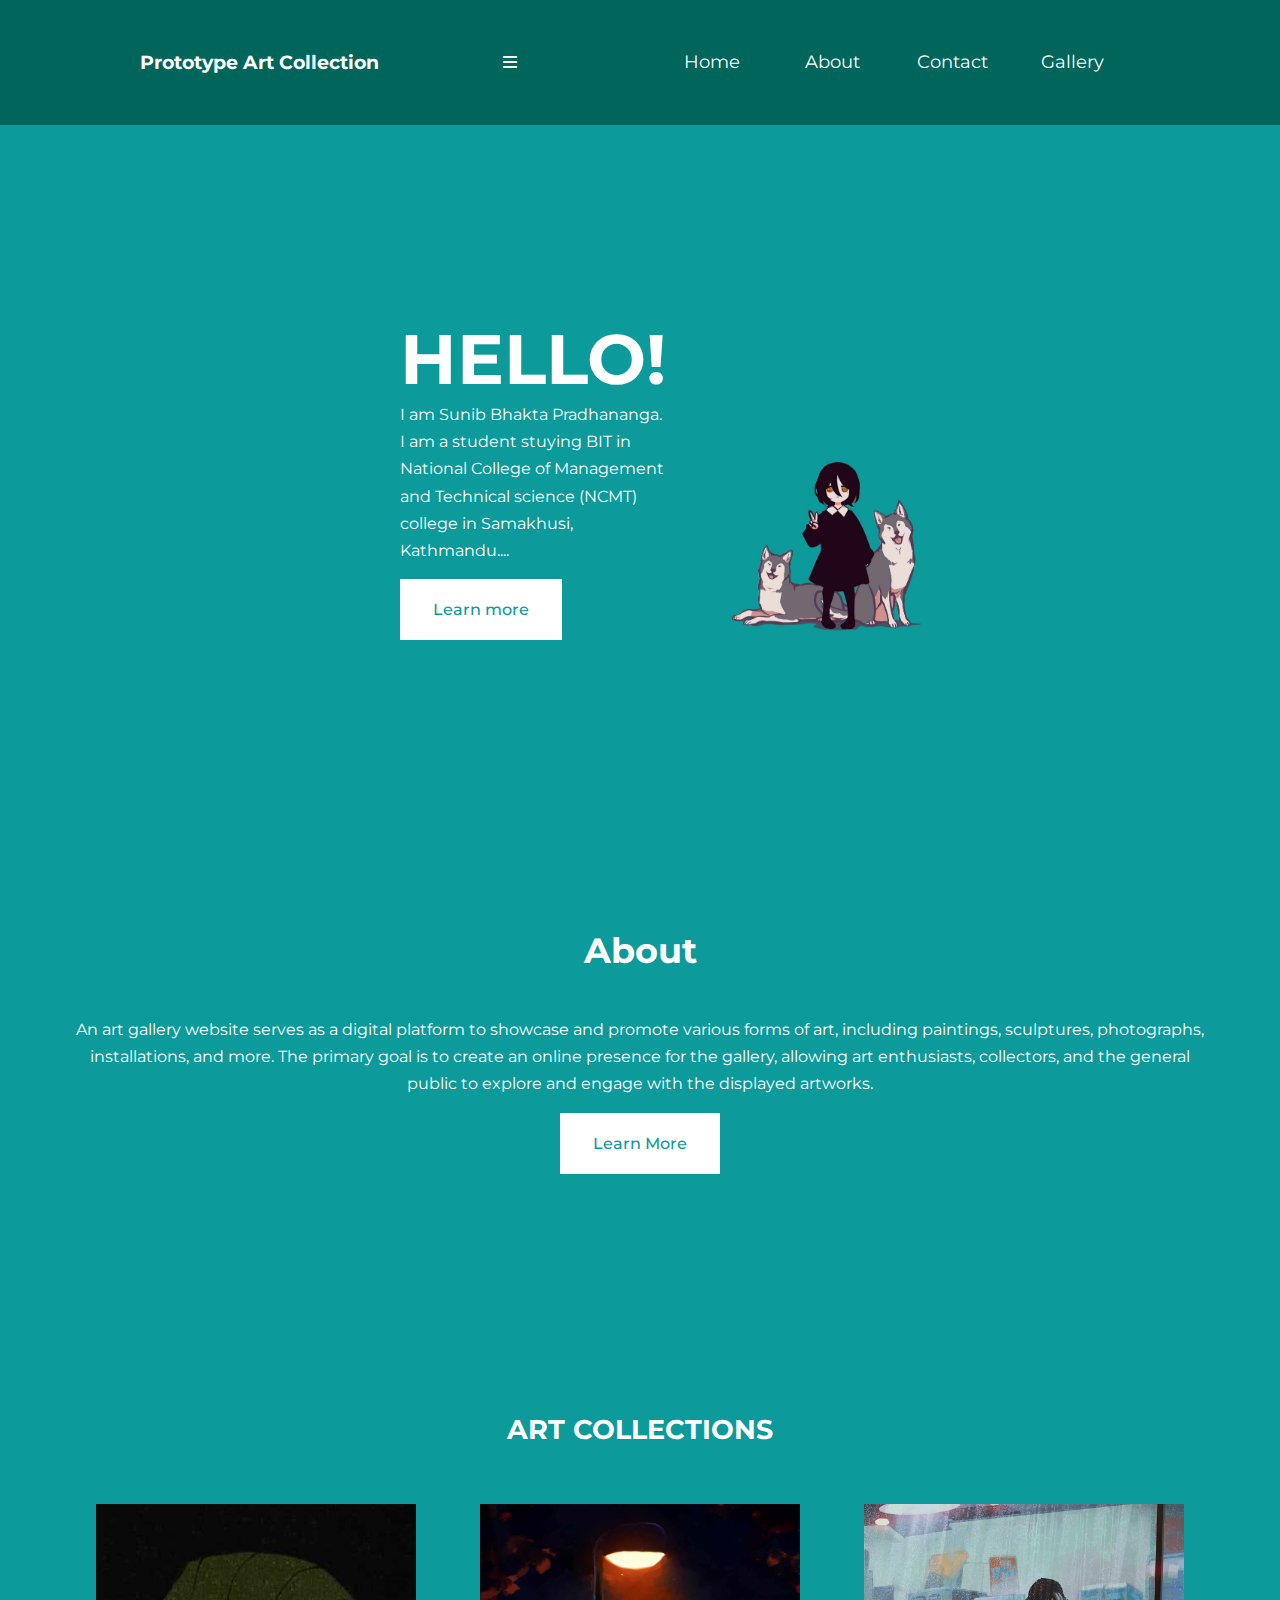
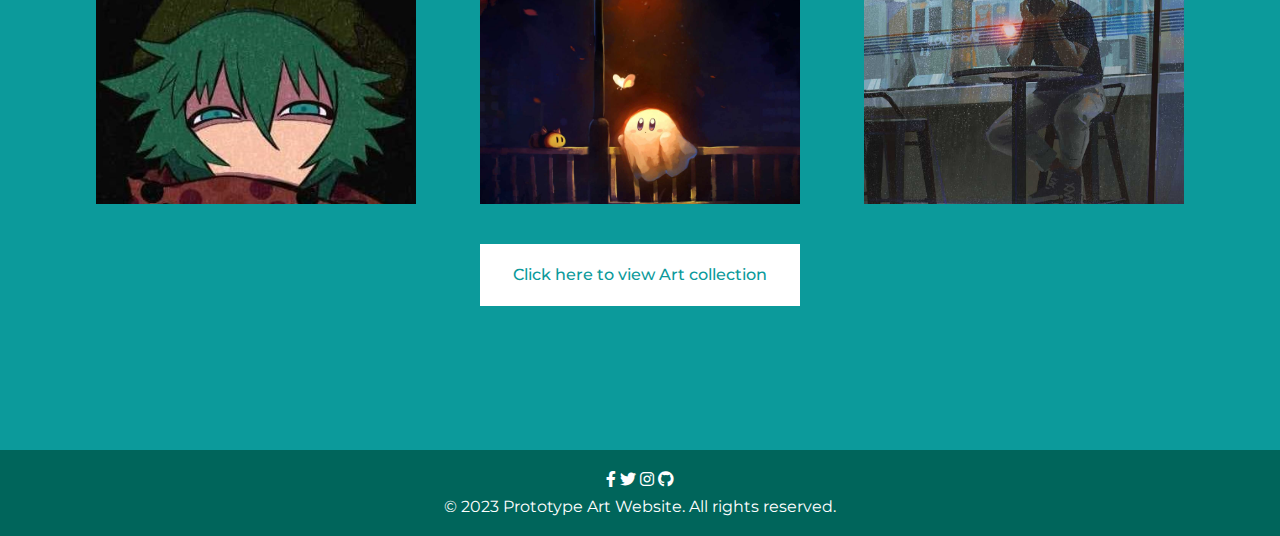
<file: index.html>
<!DOCTYPE html>
<html lang="en">

<head>
    <meta charset="UTF-8">
    <meta name="viewport" content="width=device-width, initial-scale=1.0">
    <title>Prototype Art Collection</title>
    <link rel="stylesheet" href="https://unicons.iconscout.com/release/v4.0.8/css/line.css">
    <link rel="stylesheet" href="styles.css">
    <link rel="preconnect" href="https://fonts.googleapis.com">
    <link rel="preconnect" href="https://fonts.gstatic.com" crossorigin>
    <link rel="stylesheet" href="https://cdnjs.cloudflare.com/ajax/libs/font-awesome/6.0.0-beta3/css/all.min.css">
    <link rel="icon" href="images/178390.png" type="image/icon type">
    <link href="https://fonts.googleapis.com/css2?family=Montserrat:wght@300;400;500;600;700;900&display=swap"
        rel="stylesheet">
    <style>
        .hamburger-menu {
            display: flex;
            align-items: center;
            cursor: pointer;
            margin-right: 20px; /* Adjust spacing as needed */
        }
    </style>
</head>

<body>
    <nav>
        <div class="container_nav__container">
            <a href="index.html">
                <h4>Prototype Art Collection</h4>
            </a>
        </div>
    
        <div class="hamburger-menu">
            <i class="fas fa-bars" onclick="toggleMenu()"></i>
        </div>
    
        <ul class="nav__menu">
            <li><a href="index.html">Home</a></li>
            <li><a href="About.html">About</a></li>
            <li><a href="Contact.html">Contact</a></li>
            <li><a href="Gallery.html">Gallery</a></li>
        </ul>
    </nav>  
    

    <header>
        <div class="container header__container">
            <div class="header__left">
                <h1 style="font-size: 70px;">HELLO!</h1>
                <p>
                    I am Sunib Bhakta Pradhananga. I am a student stuying BIT in National College of Management and Technical science (NCMT) college in Samakhusi, Kathmandu....
                </p>
                <a href="About.html" class="btn btn-primary">Learn more</a>
            </div>
            <div class="header__right">
                <div class="header__right-image">
                    <img src="./images/Nayuta.jpg">
                </div>
            </div>
        </div>
    </header>

    <section class="categories">
        <div class="container categories__container">
            <div class="categories__left">
                <h1>About</h1>
                <p>
                    An art gallery website serves as a digital platform to showcase and promote various forms of art, including paintings, sculptures, photographs, installations, and more. The primary goal is to create an online presence for the gallery, allowing art enthusiasts, collectors, and the general public to explore and engage with the displayed artworks.
                </p>
                <a href="About.html" class="btn">Learn More</a>
            </div>

            <section class="IMGS">
                <h2>ART COLLECTIONS</h2>
                <div class="ART">
                    <div>
                        <img src="./images/profile.jpg" class="ghost">
                        <p></p>
                    </div>
                    <div>
                        <img src="./images/Chibby ghost Kirby.jpg" class="ghost">
                        <p></p>
                    </div>
                    <div>
                        <img src="./images/Depress.jpg" class="ghost">
                        <p></p>
                    </div>
                </div>
                <a href="Gallery.html" class="btn">Click here to view Art collection</a>
            </section>
        </div>
    </section>

    <footer>
        <div class="social-links">
            <a href="https://www.facebook.com/sunib.pradhananga" class="social-link"><i class="fab fa-facebook-f"></i></a>
            <a href="https://twitter.com/_Sunib_" class="social-link"><i class="fab fa-twitter"></i></a>
            <a href="https://www.instagram.com/sunib_pradhananga/" class="social-link"><i class="fab fa-instagram"></i></a>
            <a href="https://github.com/zoenut" class="social-link"><i class="fab fa-github"></i></a>
        </div>
        <p>&copy; 2023 Prototype Art Website. All rights reserved.</p>
    </footer>
    

    <script>
        function toggleMenu() {
            var navMenu = document.querySelector('.nav__menu');
            navMenu.classList.toggle('open');
        }
    </script>

</body>

</html>
</file>
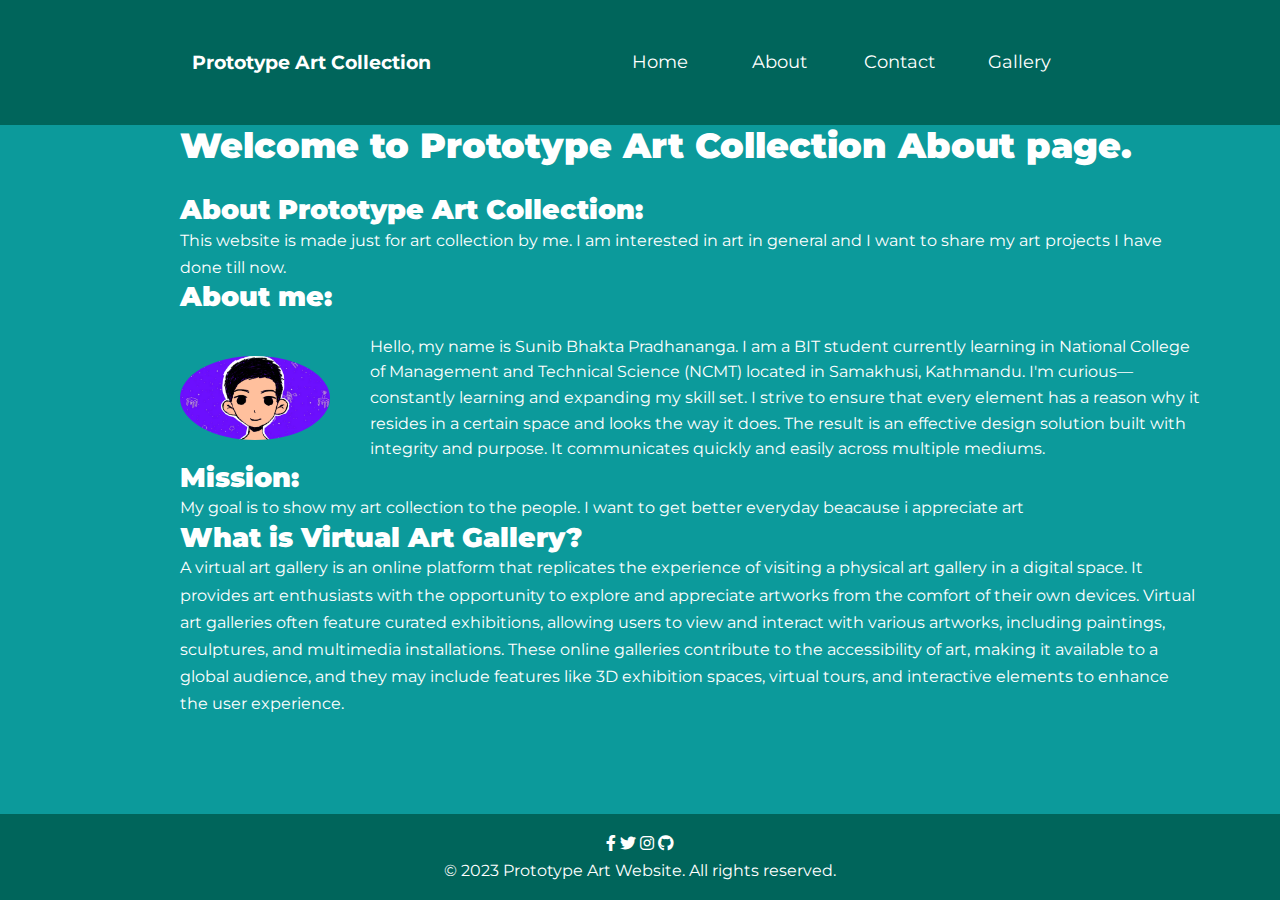
<file: About.html>
<!DOCTYPE html>
<html lang="en">

<head>
    <meta charset="UTF-8">
    <meta name="viewport" content="width=device-width, initial-scale=1.0">
    <title>About</title>
    <link rel="stylesheet" href="https://unicons.iconscout.com/release/v4.0.8/css/line.css">
    <link rel="stylesheet" href="styles.css">
    <link rel="preconnect" href="https://fonts.googleapis.com">
    <link rel="preconnect" href="https://fonts.gstatic.com" crossorigin>
    <link href="https://fonts.googleapis.com/css2?family=Montserrat:wght@300;400;500;600;700;900&display=swap"
        rel="stylesheet">
    <link rel="icon" href="images/178390.png" type="image/icon type">
    <link rel="stylesheet" href="https://cdnjs.cloudflare.com/ajax/libs/font-awesome/6.0.0-beta3/css/all.min.css">

    <style>
        /* Additional CSS styles */
        .about-me-container {
            display: flex;
            align-items: center;
            margin-top: 20px;
        }

        .about-me-image {
            flex: 0 0 auto; /* This keeps the width of the image container fixed */
            margin-right: 40px; /* Adjust margin as needed */
        }

        .about-me-image img {
            width: 150px; /* Adjust the width of the image as needed */
            height: auto;
            border-radius: 50%; /* Make the image round */
        }

        .about-me-text {
            flex: 1; /* This allows the text container to grow and occupy remaining space */
        }

        /* Optional: Adjust the font size and line height for better readability */
        .about-me-text p {
            font-size: 16px;
            line-height: 1.6;
        }
    </style>
</head>

<body>

    <nav>
        <div class="container_nav__container">
            <a href="index.html">
                <h4>Prototype Art Collection</h4>
            </a>
        </div>

        <div class="hamburger-menu">
            <i class="fas fa-bars" onclick="toggleMenu()"></i>
        </div>

        <ul class="nav__menu">
            <li><a href="index.html">Home</a></li>
            <li><a href="About.html">About</a></li>
            <li><a href="Contact.html">Contact</a></li>
            <li><a href="Gallery.html">Gallery</a></li>
        </ul>
    </nav>

    <div class="about_body">
        <h1><b>Welcome to Prototype Art Collection About page.</b></h1><br>

        <div class="grid-container">
            <div class="item1">
                <h2><b>About Prototype Art Collection:</b></h2>
                <p>This website is made just for art collection by me. I am interested in art in general and I want to share my art projects I have done till now.</p>
            </div>
            <div class="item2">
                <h2><b>About me:</b></h2>
                <div class="about-me-container">
                    <div class="about-me-image">
                        <img src="./images/sunibpfp.gif" alt="Profile Image">
                    </div>
                    <div class="about-me-text">
                        <p>Hello, my name is Sunib Bhakta Pradhananga. I am a BIT student currently learning in National College of Management and Technical Science (NCMT) located in Samakhusi, Kathmandu. I'm curious—constantly learning and expanding my skill set. I strive to ensure that every element has a reason why it resides in a certain space and looks the way it does. The result is an effective design solution built with integrity and purpose. It communicates quickly and easily across multiple mediums.</p>
                    </div>
                </div>
            </div>
            <div class="item3">
                <h2><b>Mission:</b></h2>
                <p>My goal is to show my art collection to the people. I want to get better everyday beacause i appreciate art</p>
            </div>
            <div class="item4">
                <h2><b>What is Virtual Art Gallery?</b></h2>
                <p>A virtual art gallery is an online platform that replicates the experience of visiting a physical art gallery in a digital space. It provides art enthusiasts with the opportunity to explore and appreciate artworks from the comfort of their own devices. Virtual art galleries often feature curated exhibitions, allowing users to view and interact with various artworks, including paintings, sculptures, and multimedia installations. These online galleries contribute to the accessibility of art, making it available to a global audience, and they may include features like 3D exhibition spaces, virtual tours, and interactive elements to enhance the user experience.</p>
            </div>
        </div>
    </div>

    <footer>
        <div class="social-links">
            <a href="https://www.facebook.com/sunib.pradhananga" class="social-link"><i class="fab fa-facebook-f"></i></a>
            <a href="https://twitter.com/_Sunib_" class="social-link"><i class="fab fa-twitter"></i></a>
            <a href="https://www.instagram.com/sunib_pradhananga/" class="social-link"><i class="fab fa-instagram"></i></a>
            <a href="https://github.com/zoenut" class="social-link"><i class="fab fa-github"></i></a>
        </div>
        <p>&copy; 2023 Prototype Art Website. All rights reserved.</p>
    </footer>

    <script>
        function toggleMenu() {
            var navMenu = document.querySelector('.nav__menu');
            navMenu.classList.toggle('open');
        }
    </script>

</body>

</html>
</file>
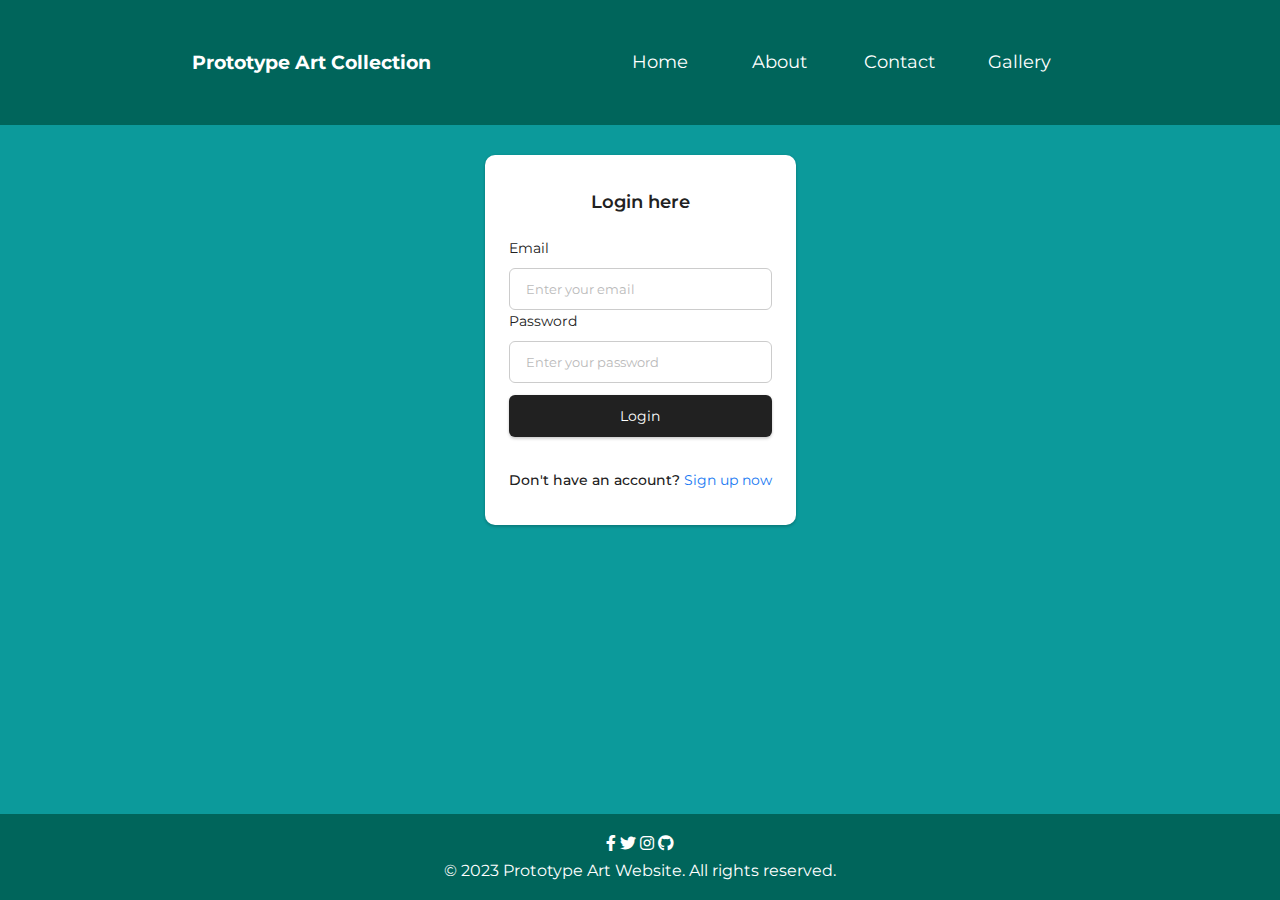
<file: Contact.html>
<!DOCTYPE html>
<html lang="en">

<head>
    <meta charset="UTF-8">
    <meta name="viewport" content="width=device-width, initial-scale=1.0">
    <title>Contact</title>
    <link rel="stylesheet" href="https://unicons.iconscout.com/release/v4.0.8/css/line.css">
    <link rel="stylesheet" href="styles.css">
    <link rel="preconnect" href="https://fonts.googleapis.com">
    <link rel="preconnect" href="https://fonts.gstatic.com" crossorigin>
    <link href="https://fonts.googleapis.com/css2?family=Montserrat:wght@300;400;500;600;700;900&display=swap"
        rel="stylesheet">
    <link rel="icon" href="images/178390.png" type="image/icon type">
    <link rel="stylesheet" href="https://cdnjs.cloudflare.com/ajax/libs/font-awesome/6.0.0-beta3/css/all.min.css">

    
</head>

<body>

    <nav>
        <div class="container_nav__container">
            <a href="index.html">
                <h4>Prototype Art Collection</h4>
            </a>
        </div>

        <div class="hamburger-menu">
            <i class="fas fa-bars" onclick="toggleMenu()"></i>
        </div>

        <ul class="nav__menu">
            <li><a href="index.html">Home</a></li>
            <li><a href="About.html">About</a></li>
            <li><a href="Contact.html">Contact</a></li>
            <li><a href="Gallery.html">Gallery</a></li>
        </ul>
    </nav>

    <div class="form-container">
        <div class="logo-container">
            Login here
        </div>

        <form class="form">
            <div class="form-group">
                <label for="email">Email</label>
                <input type="text" id="email" name="email" placeholder="Enter your email" required>
            </div>
            <div class="form-group">
                <label for="password">Password</label>
                <input type="password" id="password" name="password" placeholder="Enter your password">
            </div>

            <button class="form-submit-btn" type="submit">Login</button>
        </form>

        <p class="signup-link">
            Don't have an account?
            <a href="signup.html" class="signup-link link"> Sign up now</a>
        </p>
    </div>

    <footer>
        <div class="social-links">
            <a href="https://www.facebook.com/sunib.pradhananga" class="social-link"><i class="fab fa-facebook-f"></i></a>
            <a href="https://twitter.com/_Sunib_" class="social-link"><i class="fab fa-twitter"></i></a>
            <a href="https://www.instagram.com/sunib_pradhananga/" class="social-link"><i class="fab fa-instagram"></i></a>
            <a href="https://github.com/zoenut" class="social-link"><i class="fab fa-github"></i></a>
        </div>
        <p>&copy; 2023 Prototype Art Website. All rights reserved.</p>
    </footer>

    <script>
        function toggleMenu() {
            var navMenu = document.querySelector('.nav__menu');
            navMenu.classList.toggle('open');
        }
    </script>

</body>

</html>
</file>
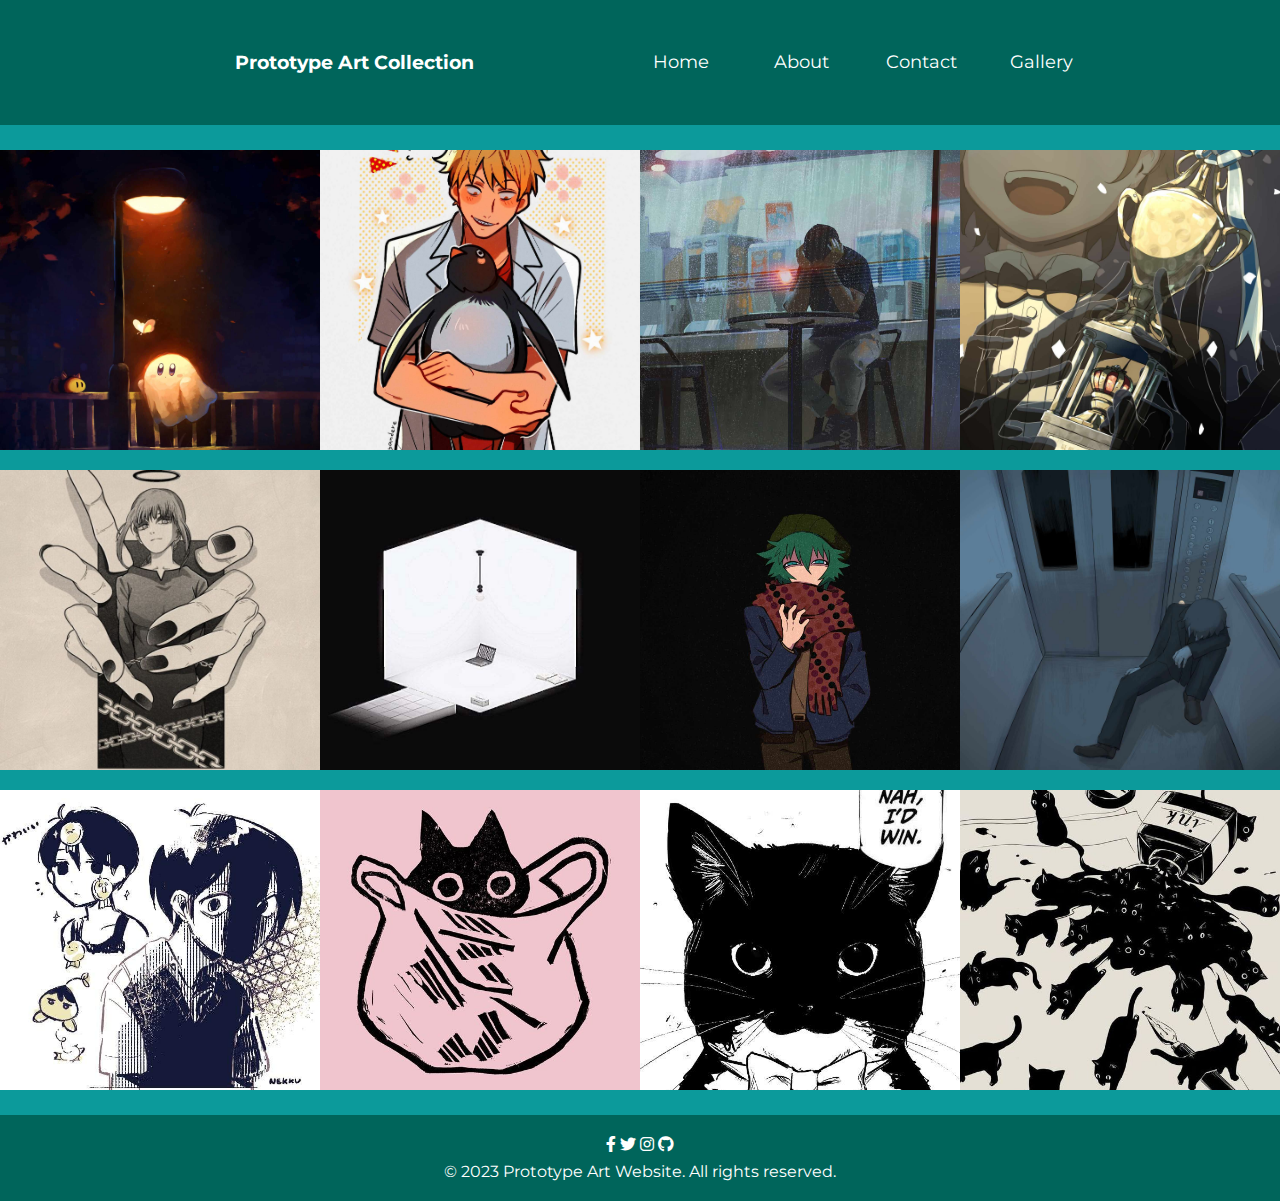
<file: Gallery.html>
<!DOCTYPE html>
<html lang="en">

<head>
    <meta charset="UTF-8">
    <meta name="viewport" content="width=device-width, initial-scale=1.0">
    <title>gallery</title>
    <link rel="stylesheet" href="https://unicons.iconscout.com/release/v4.0.8/css/line.css">
    <link rel="stylesheet" href="styles.css">
    <link rel="preconnect" href="https://fonts.googleapis.com">
    <link rel="preconnect" href="https://fonts.gstatic.com" crossorigin>
    <link href="https://fonts.googleapis.com/css2?family=Montserrat:wght@300;400;500;600;700;900&display=swap"
        rel="stylesheet">
    <link rel="icon" href="images/178390.png" type="image/icon type">
    <link rel="stylesheet" href="https://cdnjs.cloudflare.com/ajax/libs/font-awesome/6.0.0-beta3/css/all.min.css">

</head>

<body>

    <nav>
        <div style="display: flex; margin-left: 4rem;" class="container_nav__container">
            <a href="Gallery.html">
                <div class="container_nav__container">
            <a href="index.html">
                <h4>Prototype Art Collection</h4>
            </a>
        </div>
            </a>
        </div>

        <div class="hamburger-menu">
            <i class="fas fa-bars" onclick="toggleMenu()"></i>
        </div>

        <ul class="nav__menu">
            <li><a href="index.html">Home</a></li>
            <li><a href="About.html">About</a></li>
            <li><a href="Contact.html">Contact</a></li>
            <li><a href="Gallery.html">Gallery</a></li>
        </ul>
    </nav>
        
        <div class="ART">
            <div>
                <img src="./images/Chibby ghost Kirby.jpg" class="ghost">
                <p></p>
            </div>
            <div>
                <img src="./images/Denji penguin.jpg" class="ghost">
                <p style="width: 200px;"></p>
            </div>
            <div>
                <img src="./images/Depress.jpg" class="ghost">
                <p></p>
            </div>
            <div>
                <img src="./images/Trophy.jpg" class="ghost">
                <p></p>
            </div>
            <div>
                <img src="./images/Makima serious tattoo.jpg" class="ghost">
                <p></p>
            </div>
            <div>
                <img src="./images/white space.jpg" class="ghost">
                <p></p>
            </div>
            <div>
                <img src="./images/Creep.jpg" class="ghost">
                <p></p>
            </div>
            <div>
                <img src="./images/Elevator.jpg" class="ghost">
                <p></p>
            </div>
            <div>
                <img src="./images/Omori stare.jpg" class="ghost">
                <p></p>
            </div>
            <div>
                <img src="./images/CatInABag.jpg" class="ghost">
                <p></p>
            </div>
            <div>
                <img src="./images/nahidwin.jpg" class="ghost">
                <p></p>
            </div>
            <div>
                <img src="./images/inkes.jpg" class="ghost">
                <p></p>
            </div>


        </div>
        
    
        <footer>
            <div class="social-links">
                <a href="https://www.facebook.com/sunib.pradhananga" class="social-link"><i class="fab fa-facebook-f"></i></a>
                <a href="https://twitter.com/_Sunib_" class="social-link"><i class="fab fa-twitter"></i></a>
                <a href="https://www.instagram.com/sunib_pradhananga/" class="social-link"><i class="fab fa-instagram"></i></a>
                <a href="https://github.com/zoenut" class="social-link"><i class="fab fa-github"></i></a>
            </div>
            <p>&copy; 2023 Prototype Art Website. All rights reserved.</p>
        </footer>

        <script>
            function toggleMenu() {
                var navMenu = document.querySelector('.nav__menu');
                navMenu.classList.toggle('open');
            }
        </script>
    </body>
    
    </html>
</file>
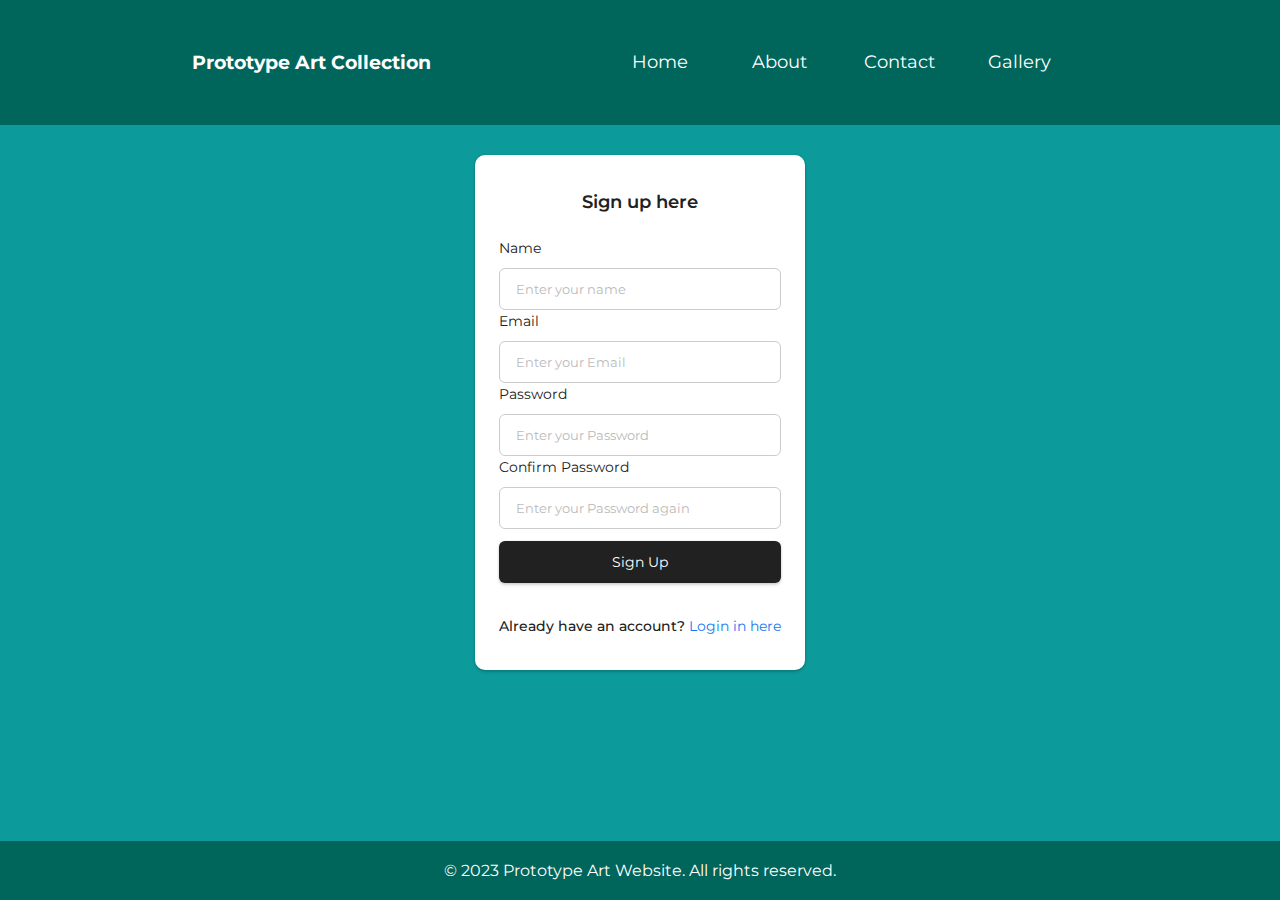
<file: signup.html>
<!DOCTYPE html>
<html lang="en">

<head>
    <meta charset="UTF-8">
    <meta name="viewport" content="width=device-width, initial-scale=1.0">
    <title>Contact</title>
    <link rel="stylesheet" href="https://unicons.iconscout.com/release/v4.0.8/css/line.css">
    <link rel="stylesheet" href="styles.css">
    <link rel="preconnect" href="https://fonts.googleapis.com">
    <link rel="preconnect" href="https://fonts.gstatic.com" crossorigin>
    <link href="https://fonts.googleapis.com/css2?family=Montserrat:wght@300;400;500;600;700;900&display=swap"
        rel="stylesheet">
    <link rel="icon" href="images/178390.png" type="image/icon type">
    <link rel="stylesheet" href="https://cdnjs.cloudflare.com/ajax/libs/font-awesome/6.0.0-beta3/css/all.min.css">

    
</head>

<body>

    <nav>
        <div class="container_nav__container">
            <a href="index.html">
                <h4>Prototype Art Collection</h4>
            </a>
        </div>

        <div class="hamburger-menu">
            <i class="fas fa-bars" onclick="toggleMenu()"></i>
        </div>

        <ul class="nav__menu">
            <li><a href="index.html">Home</a></li>
            <li><a href="About.html">About</a></li>
            <li><a href="Contact.html">Contact</a></li>
            <li><a href="Gallery.html">Gallery</a></li>
        </ul>
    </nav>

    <div class="form-container">
        <div class="logo-container">
            Sign up here
        </div>

        <form class="form">
            <div class="form-group">
                <label for="name">Name</label>
                <input type="text" id="name" name="name" placeholder="Enter your name">
            </div>
            <div class="form-group">
                <label for="Semail">Email</label>
                <input type="text" id="Semail" name="email" placeholder="Enter your Email">
            </div>
            <div class="form-group">
                <label for="Spassword">Password</label>
                <input type="password" id="Spassword" name="password" placeholder="Enter your Password">
            </div>
            <div class="form-group">
                <label for="confirmPassword">Confirm Password</label>
                <input type="password" id="confirmPassword" name="confirmPassword" placeholder="Enter your Password again">
            </div>
            <button class="form-submit-btn" type="submit">Sign Up</button>
        </form>
        <p class="signup-link">
            Already have an account?
            <a href="Contact.html" class="signup-link link">Login in here</a>
        </p>
    </div>

    <footer>
        <p>&copy; 2023 Prototype Art Website. All rights reserved.</p>
    </footer>

    <script>
        function toggleMenu() {
            var navMenu = document.querySelector('.nav__menu');
            navMenu.classList.toggle('open');
        }
    </script>

</body>

</html>
</file>
<file: styles.css>
* {
    margin: 0;
    padding: 0;
    border: 0;
    outline: 0;
    text-decoration: none;
    list-style: none;
    box-sizing: border-box;
}

:root {
    --color-primary: #00655b;
    --color-white: #fff;
    --color-bg: rgb(12,154,155,255);
    --container-width-lg: 76%;
    --transition: all 400ms ease;
}

body {
    font-family: 'Montserrat', sans-serif;
    line-height: 1.7;
    color: var(--color-white);
    background: var(--color-bg);
}


.header__right-image img {
    width: 150%; 
    display: block;
    object-fit: fill;
}

.container {
    width: var(--container-width-lg);
    margin: 0 auto;
    padding: 0 1rem;
}

section {
    padding: 6rem 0;
}

section h2 {
    text-align: center;
    margin-bottom: 3rem;
}

h1, h2, h3, h4, h5 {
    line-height: 1.2;
}

h1 {
    font-size: 2rem;
}

h2 {
    font-size: 2.4rem;
}

h3 {
    font-size: 1.6rem;
}

h4 {
    font-size: 1.3rem;
}

a {
    color: var(--color-white);
}

img {
    width: 100%;
    display: block;
    object-fit: cover; 
    transition: var(--transition);
}


.btn {
    display: inline-block;
    background: var(--color-white);
    color: var(--color-bg);
    padding: 1rem 2rem;
    border: 1px solid transparent;
    font-weight: 500;
    margin-top: 15px;
    transition: all ease-in-out 300ms;
}

.btn:hover {
    background: transparent;
    color: var(--color-white);
    border-color: var(--color-white);
}

.btn-primary {
    background: var(--color-white);
    color: var(--color-bg);
}

nav {
    background-color: var(--color-primary);
    padding: 1rem;
    display: flex;
    justify-content: space-evenly;
    align-items: center;
}

.container_nav__container,
.nav__menu {
    display: flex;
    align-items: center;
    justify-content: center;
}


.nav__menu a {
    font-size: 0.9rem;
    transition: var(--transition);
}

.nav__menu a:hover {
    color: var(--color-bg);
}

header {
    margin-top: 50px;
    overflow: hidden;
    height: 70vh;
    margin-bottom: 5rem;
}

.header__container {
    display: grid;
    grid-template-columns: 1fr 1fr;
    align-items: center;
    gap: 2rem;
    height: 100%;
}

.header__left {
    margin: 1rem 0 2.4rem;
}

.categories {
    background-color: var(--color-bg);
    height: auto;
    color: var(--color-white);
    padding: 3rem;
    text-align: center;
}

.categories h1 {
    line-height: 1;
    margin-bottom: 3rem;
}

.categories__container {
    display: grid;
    grid-template-columns: 1fr;
    gap: 4rem;
}

.categories__right {
    display: grid;
    grid-template-columns: 1fr;
    gap: 1.2rem;
    text-align: center;
}

.category {
    background: var(--color-bg);
    padding: 2rem;
    border-radius: 2rem;
    transition: var(--transition);
}

.category:hover {
    box-shadow: 0 3rem rgba(0, 0, 0, 0.3);
    z-index: 1;
}

.categories__icon {
    background: var(--color-primary);
    padding: 0.7rem;
    border-radius: 0.9rem;
}

.categories__right h5 {
    margin: 2rem 0 1rem;
}

.categories__right p {
    font-size: 0.8rem;
}

.IMGS {
    margin-top: 5rem;
    color: var(--color-white);
}

.courses__container {
    display: grid;
    grid-template-columns: repeat(1, 1fr);
    gap: 2rem;
    text-align: center;
}

.IMGS {
    background: var(--color-bg);
    text-align: center;
    border: none;
    transition: var(--transition);
}


footer {
    background-color: var(--color-bg);
    color: var(--color-white);
}

@media screen and (max-width : 1920px) {
    .container {
        width: var(--container-width-md);
    }
    
    h1 {
        font-size: 2.2rem;
    }

    h2 {
        font-size: 1.7rem;
    }

    h3{
        font-size: 1.4rem;
    }

    h4{
        font-size: 1.2rem;
    }

    nav button {
        display: inline-block;
        background: transparent;
        font-size: 1.8rem;
        color: var(--color-white);
        cursor: pointer;
    }

    nav button#close-menu-btn{
        display: none;
    }

    .nav__menu {
        position:static;
        top:3rem;
        left: 0.5px;
        height: fit-content;
        width: 18rem;
        display: flex;
        flex-direction: column;
        gap: 0;
        
    }

    .nav__menu li {
        width: 100%;
        height: 5.8rem;
    }

    .nav__menu li a {
        background: var(--color-primary);
        font-size: 18px;
        width: 100%;
        height: 100%;
        display: grid;
        place-items: center;    
        transition: 0.15s ease-in-out;
    }


    .nav__menu li a:hover {
        /* color: blue; */
        text-shadow: 2px 3px 3px rgb(96, 93, 93);
    }
}

/*  */

@media screen and (min-width: 480px){

    nav{
        width: full;
        height: screen;
        bottom: 0;
    }
    .nav__menu{
        display: flex;
        flex-direction: row;
        justify-content: space-between;
        width: 480px;
        
    }

    .nav__menu a{
        position: none;
        display: flex;
        justify-content: center;
        height: 10%;
        width: auto;
        margin-top: 0px;
        padding: 0;
    }


    .header__container{
        width: 480px;
        padding:0px 0px;
        right: 1rem;
    }
    

}

.container__photo__container {
    display: flex;
    justify-content: center;
    flex-wrap: wrap;
}

.CollegePhoto {
    width: 500px;
    height: 500px;
    margin-bottom: 40px;
}

.gallery__images{
    width: 500px;
    height: 500px;
    margin-bottom: 40px;
    height: fit-content;
    display: flex;
    --spacing: 0.55rem;
}

section.gallery{
    width: 500px;
    height: 500px;
    margin-bottom: 40px;
    height: fit-content;
    display: flex;
    --spacing: 0.55rem;
    object-fit: cover;
    
}

.form-container {
    max-width: 400px;
    background-color: #fff;
    padding: 32px 24px;
    font-size: 14px;
    font-family: inherit;
    color: #212121;
    display: flex;
    flex-direction: column;
    gap: 20px;
    box-sizing: border-box;
    border-radius: 10px;
    box-shadow: 0px 0px 3px rgba(0, 0, 0, 0.084), 0px 2px 3px rgba(0, 0, 0, 0.168);
  }
  
  .form-container button:active {
    scale: 0.95;
  }
  
  .form-container .logo-container {
    text-align: center;
    font-weight: 600;
    font-size: 18px;
  }
  
  .form-container .form {
    display: flex;
    flex-direction: column;
  }
  
  .form-container .form-group {
    display: flex;
    flex-direction: column;
    gap: 2px;
  }
  
  .form-container .form-group label {
    display: block;
    margin-bottom: 5px;
  }
  
  .form-container .form-group input {
    width: 100%;
    padding: 12px 16px;
    border-radius: 6px;
    font-family: inherit;
    border: 1px solid #ccc;
  }
  
  .form-container .form-group input::placeholder {
    opacity: 0.5;
  }
  
  .form-container .form-group input:focus {
    outline: none;
    border-color: #1778f2;
  }
  
  .form-container .form-submit-btn {
    display: flex;
    justify-content: center;
    align-items: center;
    font-family: inherit;
    color: #fff;
    background-color: #212121;
    border: none;
    width: 100%;
    padding: 12px 16px;
    font-size: inherit;
    gap: 8px;
    margin: 12px 0;
    cursor: pointer;
    border-radius: 6px;
    box-shadow: 0px 0px 3px rgba(0, 0, 0, 0.084), 0px 2px 3px rgba(0, 0, 0, 0.168);
  }
  
  .form-container .form-submit-btn:hover {
    background-color: #313131;
  }
  
  .form-container .link {
    color: #1778f2;
    text-decoration: none;
  }
  
  .form-container .signup-link {
    align-self: center;
    font-weight: 500;
  }
  
  .form-container .signup-link .link {
    font-weight: 400;
  }
  
  .form-container .link:hover {
    text-decoration: underline;
  }
  
.form-container{
    margin-top: 30px;
    margin-left: 450px;

}  

.gallery__item {
    display: flex;
    align-items: center;
    justify-content: space-between;
    margin-bottom: 20px; 
}

.image-text {
    flex: 1;
    padding-left: 20px; 
}

.image-text h3 {
    font-size: 1.2rem;
    margin-bottom: 5px;
}

.image-text p {
    font-size: 0.9rem;
    color: #fff;
    line-height: 1.4;
}
.ghost:hover{
    scale: 1.1;
}


.ART{
    margin: 0;
    padding: 0;
    display: flex;
    justify-content: space-around;
    flex-wrap: wrap;
    margin: 15px 0;

}

.ART img{
    flex-wrap: wrap;
    width: 320px;
    height: 300px;
    margin: 10px 0;
}

body {
    display: flex;
    flex-direction: column;
    min-height: 100vh;
    margin: 0;
    background-color: rgb(12, 154, 155);
}

footer {
    margin-top: auto;
    background-color: var(--color-primary);
    color: var(--color-white);
    padding: 1rem;
    text-align: center;
}

.form-container {
    max-width: 400px;
    background-color: #fff;
    padding: 32px 24px;
    font-size: 14px;
    font-family: inherit;
    color: #212121;
    margin: 30px auto; 
    border-radius: 10px;
    box-shadow: 0px 0px 3px rgba(0, 0, 0, 0.084), 0px 2px 3px rgba(0, 0, 0, 0.168);
}

.about_body{
    width: fit-content;
    margin-left: 100px;
    margin: 20 auto;
    padding: 0 5rem;
}
    body {
        display: flex;
        flex-direction: column;
        min-height: 100vh;
        margin: 0;
        background-color: rgb(12, 154, 155);
    }

    footer {
        margin-top: auto;
        background-color: var(--color-primary);
        color: var(--color-white);
        padding: 1rem;
        text-align: center;
    }
    .hamburger-menu {
        display: none;
    }

    .nav__menu {
        display: flex;
        align-items: center;
    }

    .nav__menu li {
        margin-right: 1rem;
    }

    @media screen and (max-width: 768px) {
        .hamburger-menu {
            display: block; 
            cursor: pointer;
        }

        .nav__menu {
            display: none; 
            flex-direction: column;
            text-align: center;
            position: absolute;
            top: 4rem;
            left: 0;
            width: 100%;
            background-color: var(--color-primary);
        }

        .nav__menu li {
            margin: 1rem 0;
        }

        .nav__menu a {
            color: var(--color-white);
            font-size: 1.2rem;
        }

        .nav__menu.open {
            display: flex; 
        }

        .img-fluid{
            margin: 15px auto;
            display: block;
            width: 120px;
            border: 8px solid #2c2f3f;
        }
        img, svg{
            vertical-align: middle;
        }
        img{
            overflow-clip-margin: var(--container-width-lg);
        }

        .card {
            margin: 0;
            padding: 0;
            display: flex;
            justify-content: space-around;
            flex-wrap: wrap;
            margin: 15px 0;
          grid-template-columns: 1fr 1fr;
          align-items: center;
          position: relative;
          gap: 0 20px;
        }
        
        .card .card-item {
          position: relative;
        }
        .card img {
           flex-wrap: wrap;
            width: 320px;
            height: 300px;
            margin: 10px 0;
          transition: 0.4s ease-in-out all;
        }
        
        .card .card-details {
          position: absolute;
          padding: 10px 5px;
          bottom: 0px;
          opacity: 0;
          transition: 0.4s ease-in-out all;
        }
        
        .card-details h1 {
          font-size: 18px;
          margin: 2px 0;
        }
        .card-details p {
          font-size: 14px;
        }
        .card-item:hover .card-details {
          opacity: 1;
          bottom: 10px;
        }
        
        .card-item:hover img {
          transform: scale(1.05);
        }

        .flex-container {
            display: flex;
        }
        
        .image-container {
            flex: 0 0 auto; /* This keeps the width of the image container fixed */
            margin-right: 20px; /* Adjust margin as needed */
        }
        
        .text-container {
            flex: 1; /* This allows the text container to grow and occupy remaining space */
        }
    
    
    .about-me-container {
    display: flex;
    align-items: center;
    justify-content: center;
    margin-top: 20px;
}

    .about-me-image {
        flex: 0 0 auto; /* This keeps the width of the image container fixed */
        margin-right: 20px; /* Adjust margin as needed */
    }

    .about-me-image img {
        width: 120px; /* Adjust the width of the image as needed */
        height: auto;
        border-radius: 50%; /* Make the image round */
    }

    .about-me-text {
        flex: 1; /* This allows the text container to grow and occupy remaining space */
    }

    /* Optional: Adjust the font size and line height for better readability */
    .about-me-text p {
        font-size: 16px;
        line-height: 1.6;
    }
    
   /*--------------------------------------------------------------
# Portfolio
--------------------------------------------------------------*/
.portfolio .portfolio-item {
    margin-bottom: 30px;
  }
  
  .portfolio #portfolio-flters {
    padding: 0;
    margin: 0 auto 35px auto;
    list-style: none;
    text-align: center;
    background: #fff;
    border-radius: 50px;
    padding: 2px 15px;
  }
  
  .portfolio #portfolio-flters li {
    cursor: pointer;
    display: inline-block;
    padding: 10px 15px 8px 15px;
    font-size: 14px;
    font-weight: 600;
    line-height: 1;
    text-transform: uppercase;
    color: #272829;
    margin-bottom: 5px;
    transition: all 0.3s ease-in-out;
  }
  
  .portfolio #portfolio-flters li:hover,
  .portfolio #portfolio-flters li.filter-active {
    color: #149ddd;
  }
  
  .portfolio #portfolio-flters li:last-child {
    margin-right: 0;
  }
  
  .portfolio .portfolio-wrap {
    transition: 0.3s;
    position: relative;
    overflow: hidden;
    z-index: 1;
  }
  
  .portfolio .portfolio-wrap::before {
    content: "";
    background: rgba(255, 255, 255, 0.5);
    position: absolute;
    left: 0;
    right: 0;
    top: 0;
    bottom: 0;
    transition: all ease-in-out 0.3s;
    z-index: 2;
    opacity: 0;
  }
  
  .portfolio .portfolio-wrap .portfolio-links {
    opacity: 1;
    left: 0;
    right: 0;
    bottom: -60px;
    z-index: 3;
    position: absolute;
    transition: all ease-in-out 0.3s;
    display: flex;
    justify-content: center;
  }
  
  .portfolio .portfolio-wrap .portfolio-links a {
    color: #fff;
    font-size: 28px;
    text-align: center;
    background: rgba(20, 157, 221, 0.75);
    transition: 0.3s;
    width: 50%;
  }
  
  .portfolio .portfolio-wrap .portfolio-links a:hover {
    background: rgba(20, 157, 221, 0.95);
  }
  
  .portfolio .portfolio-wrap .portfolio-links a+a {
    border-left: 1px solid #37b3ed;
  }
  
  .portfolio .portfolio-wrap:hover::before {
    top: 0;
    left: 0;
    right: 0;
    bottom: 0;
    opacity: 1;
  }
  
  .portfolio .portfolio-wrap:hover .portfolio-links {
    opacity: 1;
    bottom: 0;
  }
/* Existing CSS styles */

/* Paste the new CSS styles here */

/* Reset and global styles */
* {
    margin: 0;
    padding: 0;
    box-sizing: border-box;
}

body {
    font-family: 'Montserrat', sans-serif;
    line-height: 1.7;
    background-color: rgb(12, 154, 155);
    color: var(--color-white);
}

.container {
    width: 90%; /* Adjust container width as needed */
    margin: 0 auto;
    padding: 0 1rem;
}

/* Navigation styles */
nav {
    background-color: var(--color-primary);
    padding: 1rem;
    display: flex;
    justify-content: space-between;
    align-items: center;
}

.nav__menu {
    display: flex;
    list-style: none;
}

.nav__menu li {
    margin-right: 1rem;
}

.nav__menu a {
    color: var(--color-white);
    text-decoration: none;
    transition: color 0.3s ease;
}

.nav__menu a:hover {
    color: #fff; /* Change color on hover */
}

.hamburger-menu {
    display: none;
}

/* Header styles */
header {
    margin-top: 50px;
    overflow: hidden;
    height: 70vh;
    margin-bottom: 5rem;
}

.header__container {
    display: flex;
    flex-direction: column;
    justify-content: center;
    align-items: center;
    height: 100%;
}

.header__right-image img {
    max-width: 100%;
    height: auto;
}

/* About section styles */
.about_body {
    width: 100%;
    padding: 0 1rem; /* Adjust padding as needed */
    text-align: center;
}

.about-me-container {
    display: flex;
    flex-direction: column;
    align-items: center;
    margin-top: 20px;
}

.about-me-image img {
    width: 120px;
    height: 120px;
    border-radius: 50%;
    margin-bottom: 1rem;
}

.about-me-text {
    margin-top: 1rem;
    text-align: justify;
    max-width: 800px;
    margin: 0 auto 2rem;
}

/* Footer styles */
footer {
    margin-top: auto;
    background-color: var(--color-primary);
    color: var(--color-white);
    padding: 1rem;
    text-align: center;
}

.social-links {
    display: flex;
    justify-content: center;
    margin-bottom: 1rem;
}

.social-link {
    margin: 0 0.5rem;
    font-size: 1.5rem;
    color: var(--color-white);
    transition: color 0.3s ease;
}

.social-link:hover {
    color: #fff; /* Change color on hover */
}

/* Responsive styles */
@media screen and (max-width: 768px) {
    nav {
        flex-direction: column;
        align-items: flex-start;
    }

    .nav__menu {
        display: none;
        flex-direction: column;
        text-align: center;
        width: 100%;
    }

    .nav__menu.open {
        display: flex;
    }

    .nav__menu li {
        margin: 1rem 0;
    }

    .nav__menu a {
        font-size: 1.2rem;
    }

    .hamburger-menu {
        display: block;
        cursor: pointer;
    }

    .header__container {
        text-align: center;
    }

    .header__right-image img {
        width: 80%;
    }

    .about_body {
        padding: 0;
        margin-left: 0;
        margin-right: 0;
    }

    .about-me-container {
        margin-left: 0;
        text-align: center;
    }

    .about-me-image img {
        width: 80px;
        height: 80px;
    }
}

}
</file>
